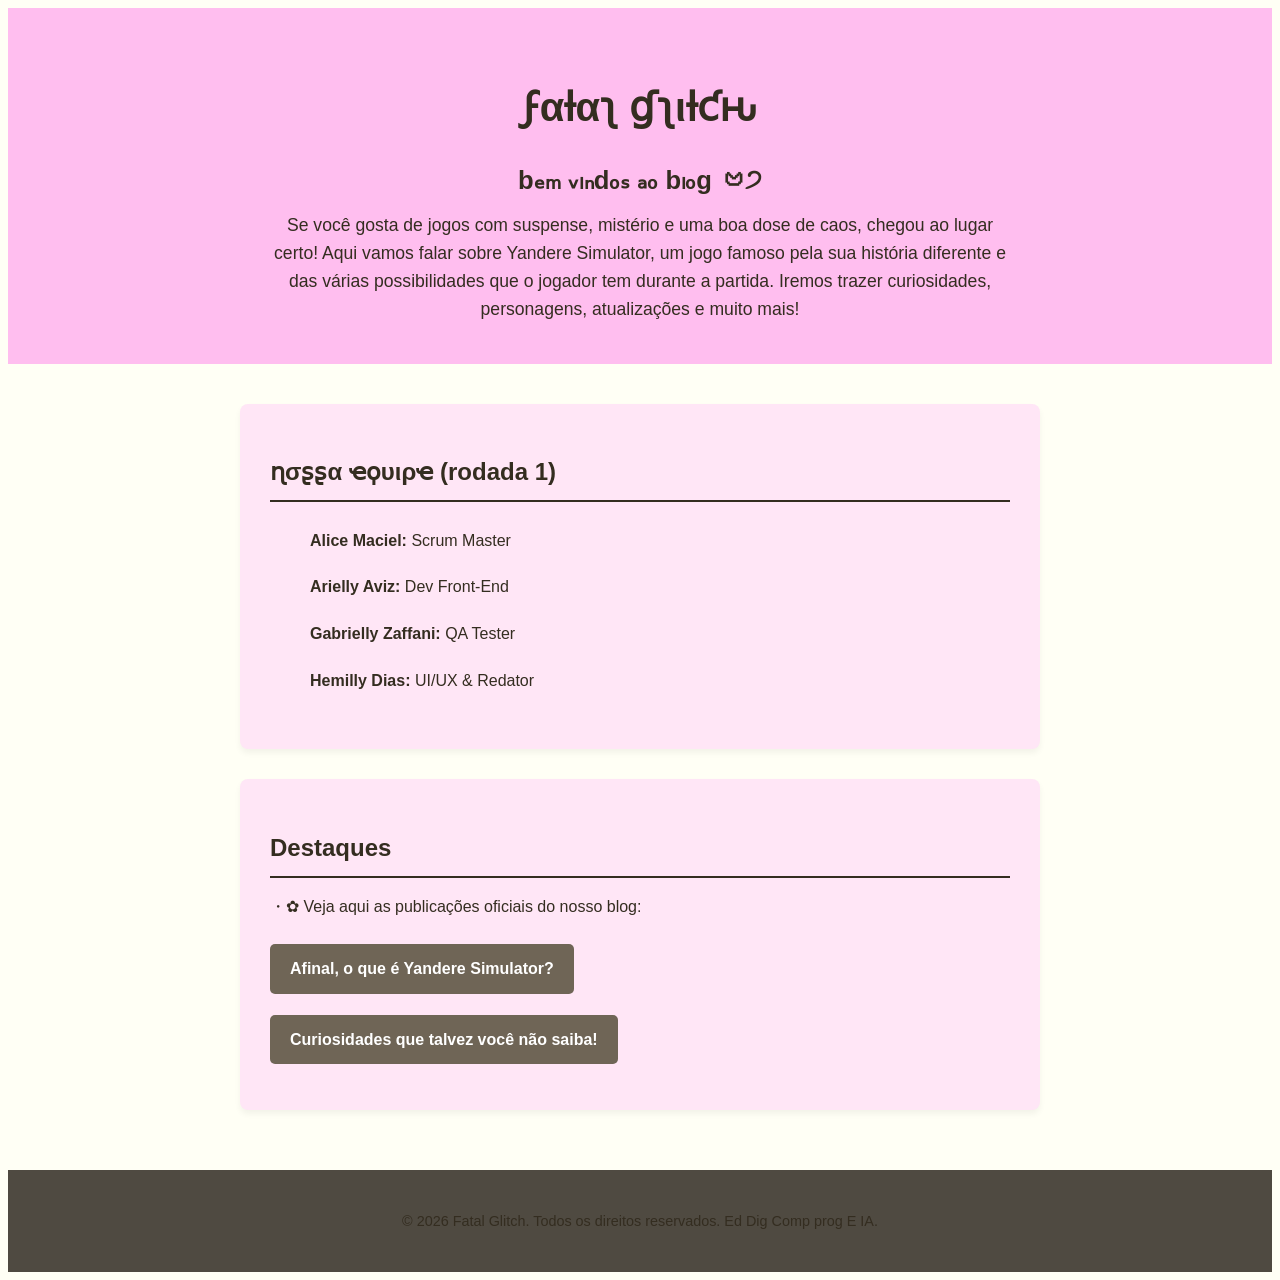
<file: index.html>
<!DOCTYPE html>
<html lang="pt-BR">
    <head>
        <meta charset="UTF-8">
        <meta name="viewport" content="width=device-width, initial-scale=1.0">
        <title>fₐₜₐₗ gₗᵢₜcₕ</title>
        <link rel="stylesheet"href="style.css">
    </head>
    <body>

<header>
    <h1>ϝαƚαʅ ɠʅιƚƈԋ</h1>
    <h2>bₑₘ ᵥᵢₙdₒₛ ₐₒ bₗₒg  𑄝੭  </h2>
    <p>Se você gosta de jogos com suspense, mistério e uma boa dose de caos, chegou ao lugar certo! Aqui vamos falar sobre Yandere Simulator, um jogo famoso pela sua história diferente e das várias possibilidades que o jogador tem durante a partida. 

Iremos trazer curiosidades, personagens, atualizações e muito mais!</p>
</header>

<main>
 <section class="equipe-section">
 <h2>ɳσʂʂα ҽϙυιρҽ (rodada 1)</h2>
 <ul>
    <li><strong>Alice Maciel:  </strong>Scrum Master</li>
    <li><strong>Arielly Aviz:  </strong>Dev Front-End</li>
    <li><strong>Gabrielly Zaffani:  </strong>QA Tester</li>
    <li><strong>Hemilly Dias:  </strong>UI/UX & Redator</li>   
 </ul>
  </section>
<section class="navegacao-section">
    <h2>Destaques</h2>
    <p>・✿ Veja aqui as publicações oficiais do nosso blog: </p>
    <div style="margin-top: 20px;">
        <p><a href="post1.html"class="btn-link">Afinal, o que é Yandere Simulator?</a></p>
    </div>

    <div style="margin-top: 15px;">
        <p><a href="post2.html" class="btn-link">Curiosidades que talvez você não saiba!</a></p>
    </div>
</section>
</main>

<footer>
    <P>&copy; 2026 Fatal Glitch. Todos os direitos reservados. Ed Dig Comp prog E IA. </P>
</footer>

</body>
</html>
</file>
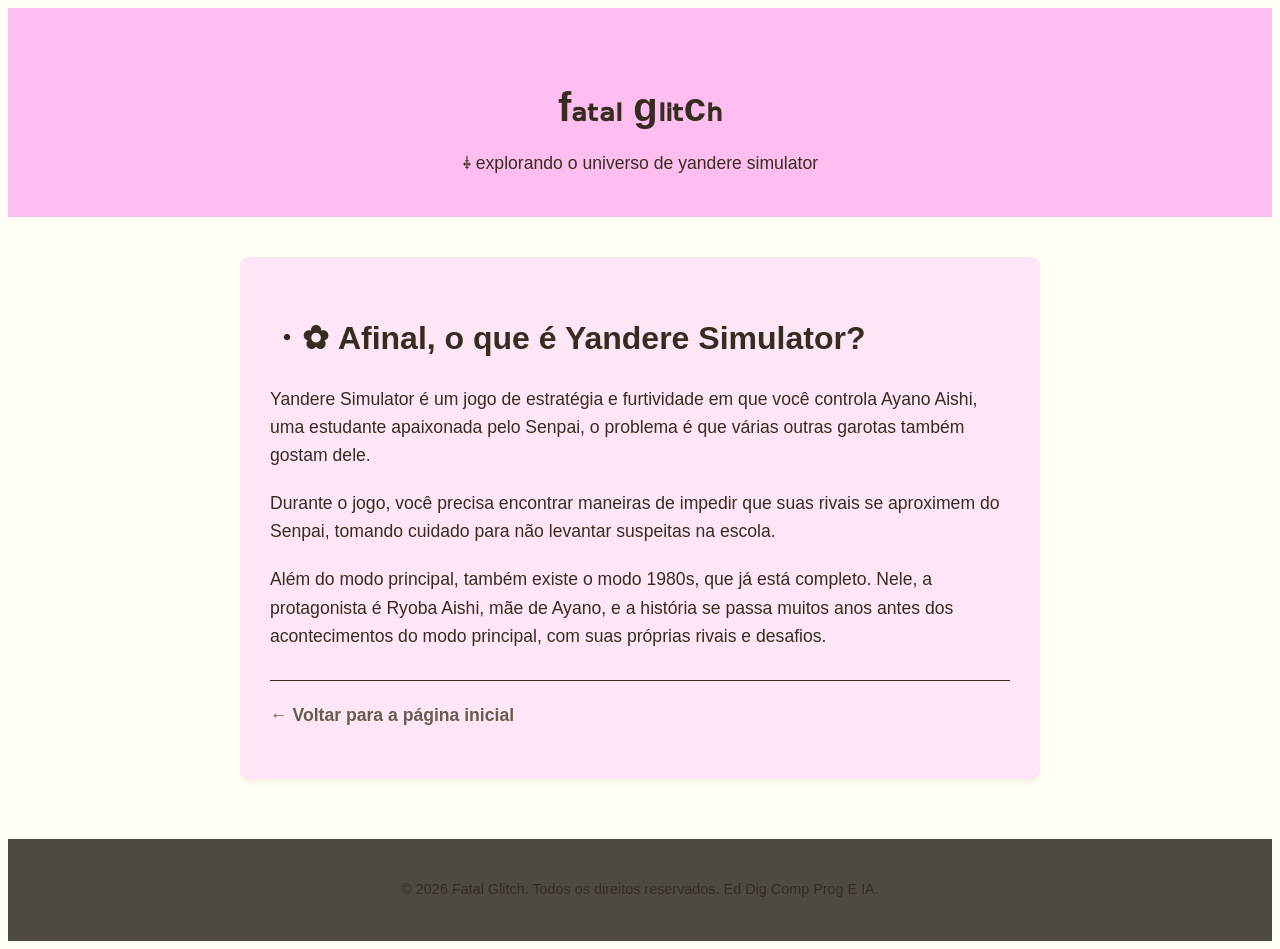
<file: post1.html>
<!DOCTYPE html>
<html lang="pt-BR">

<head>
<meta charset="UTF-8">
<meta name="viewport" content="width-device-width, initial-scale=1.0">
<title> 𝜗ৎ  αϝιɳαʅ o ϙυҽ é Yaɳԃeɾe Siɱuʅaƚoɾ?  -  fₐₜₐₗ gₗᵢₜcₕ </title>
<link rel="stylesheet" href="style.css">

</head>
<body>
    <header>
        <h1> fₐₜₐₗ gₗᵢₜcₕ </h1>
        <p> ⸸ explorando o universo de yandere simulator </p>
    </header>

    <main>
        <article class="post-completo">
            <h1> ・✿ Afinal, o que é Yandere Simulator?</h1>
            <p> Yandere Simulator é um jogo de estratégia e furtividade em que você controla Ayano Aishi, uma estudante apaixonada pelo Senpai, o problema é que várias outras garotas também gostam dele.</p>
            <p> Durante o jogo, você precisa encontrar maneiras de impedir que suas rivais se aproximem do Senpai, tomando cuidado para não levantar suspeitas na escola.</p>
            <p> Além do modo principal, também existe o modo 1980s, que já está completo. Nele, a protagonista é Ryoba Aishi, mãe de Ayano, e a história se passa muitos anos antes dos acontecimentos do modo principal, com suas próprias rivais e desafios.</p>

            <p class="retorno"><a href="index.html">&larr; Voltar para a página inicial</a></p>
        </article>
    </main>

    <footer>
        <p>&copy; 2026 Fatal Glitch. Todos os direitos reservados. Ed Dig Comp Prog E IA. </p>
    </footer>

</body>
</html>
</file>
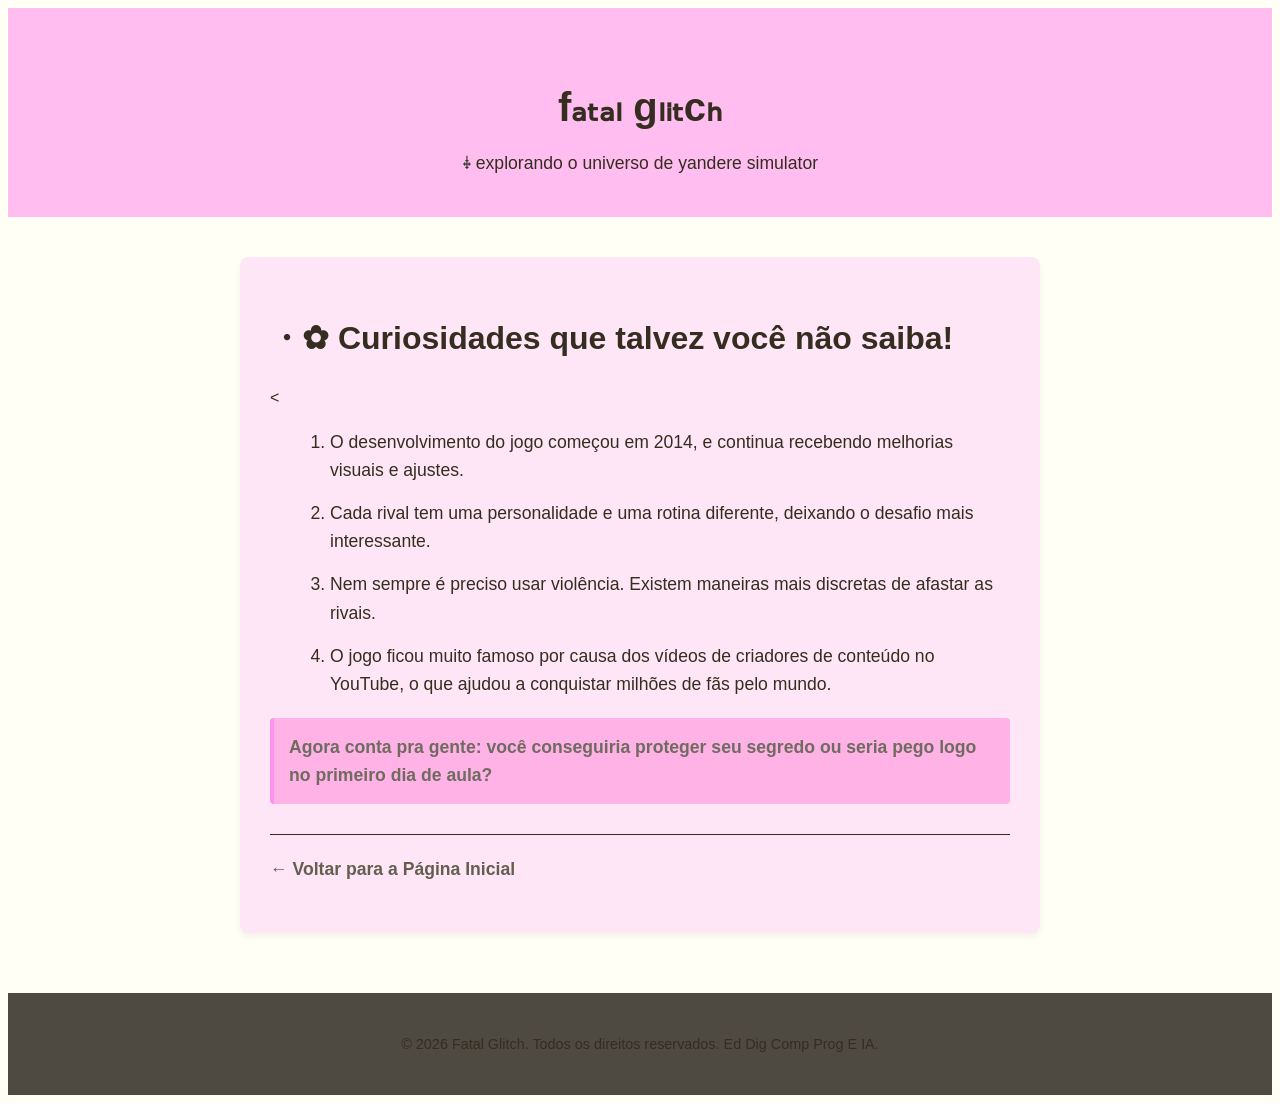
<file: post2.html>
<!DOCTYPE html>
<html lang="pt-BR">
<head>
    <meta charset="UTF-8">
    <meta name="viewport" content="width=device-width, initial-scale=1.0">
    <title>cᵤᵣᵢₒₛᵢdₐdₑₛ qᵤₑ ₜₐₗᵥₑz ᵥₒcê ₙãₒ ₛₐᵢbₐ !!! - fₐₜₐₗ gₗᵢₜcₕ </title>
    <link rel="stylesheet" href="style.css">
</head>
<body>

    <header>
        <h1> fₐₜₐₗ gₗᵢₜcₕ </h1>
        <p>⸸ explorando o universo de yandere simulator</p>
    </header>

    <main>
        <article class="post-completo">
            
            <h1> ・✿ Curiosidades que talvez você não saiba!</h1>
            
            <
            <ol style="margin-left: 20px; margin-bottom: 20px; font-size: 1.1rem;">
                <li style="margin-bottom: 15px;">O desenvolvimento do jogo começou em 2014, e continua recebendo melhorias visuais e ajustes.</li>
                <li style="margin-bottom: 15px;">Cada rival tem uma personalidade e uma rotina diferente, deixando o desafio mais interessante.</li>
                <li style="margin-bottom: 15px;">Nem sempre é preciso usar violência. Existem maneiras mais discretas de afastar as rivais.</li>
                <li style="margin-bottom: 15px;">O jogo ficou muito famoso por causa dos vídeos de criadores de conteúdo no YouTube, o que ajudou a conquistar milhões de fãs pelo mundo.</li>
            </ol>
            
            
            <p style="font-weight: bold; color: #6f6b60; background-color: #ffb2e5; padding: 15px; border-left: 4px solid #ff91f0; border-radius: 4px;">
                Agora conta pra gente: você conseguiria proteger seu segredo ou seria pego logo no primeiro dia de aula?
            </p>
            
           
            <p class="retorno"><a href="index.html">&larr; Voltar para a Página Inicial</a></p>
        </article>
    </main>

    <footer>
        <p>&copy; 2026 Fatal Glitch. Todos os direitos reservados. Ed Dig Comp Prog E IA.</p>
    </footer>

</body>
</html>
</file>
<file: style.css>
body {
    font-family: 'Segoe UI', Arial, sans-serif;
    background-color: #fffff5; 
    color:#342d20; 
    line-height: 1.6;
}

header {
    background-color: #ffbeef; 
    color: #342d20;
    padding: 40px 20px;
    text-align: center;
}

header h1 {
    font-size: 2.5rem;
    margin-bottom: 10px;
}

header h2 {
    font-size: 1.6rem;
    color: #342d20;
    margin-bottom: 10px;
}

header p {
    font-size: 1.1rem;
    color: #342d20;
    max-width: 750px;
    margin: 0 auto;
}


main {
    max-width: 800px;
    margin: 40px auto;
    padding: 0 20px;  
}


section, .post-completo {
    background-color: #ffe6f6;
    padding: 30px;
    margin-bottom: 30px;
    border-radius: 8px;
    box-shadow: 0 4px 6px rgba(0, 0, 0, 0.05);
}

section h2 {
    color: #342d20;
    margin-bottom: 15px;
    border-bottom: 2px solid #342d20;
    padding-bottom: 8px;
}


ul {
    list-style-type: none;
}

ul li {
    padding: 10px 0;
    border-bottom: 1px solid #ffe6f6;
}

ul li:last-child {
    border-bottom: none;
}



a {
    color: #635f50;
    text-decoration: none;
    font-weight: bold;
}

a:hover {
    color: #ef16aa;
    text-decoration: underline;
}


.btn-link {
    display: inline-block;
    background-color: #6f6556;
    color: rgb(255, 255, 255) !important;
    padding: 12px 20px;
    border-radius: 5px;
    margin-top: 5px;
    transition: background-color 0.2s;
}

.btn-link:hover {
    background-color: #ffcfe8;
    text-decoration: none;
}


.post-completo h1 {
    color: #342d20;
    margin-bottom: 20px;
    font-size: 2rem;
}

.post-completo p {
    margin-bottom: 20px;
    font-size: 1.1rem;
}

.retorno {
    margin-top: 30px;
    border-top: 1px solid #342d20;
    padding-top: 20px;
}


footer {
    text-align: center;
    padding: 25px;
    background-color: #4f4a41;
    color: #342d20;
    margin-top: 60px;
    font-size: 0.9rem;
}
</file>
